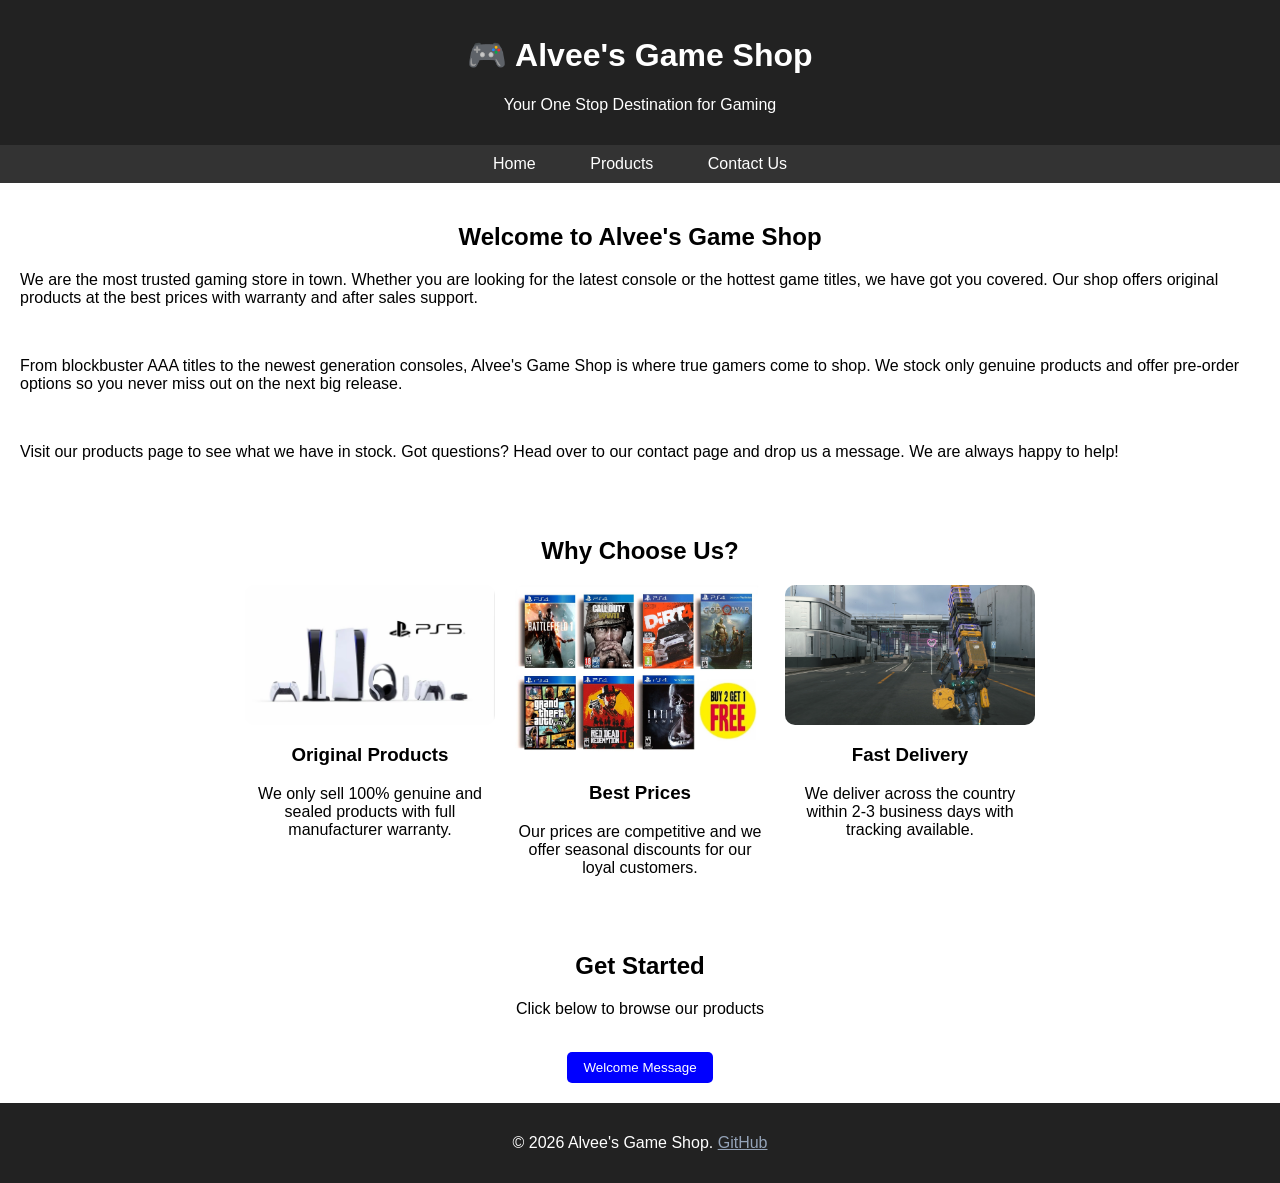
<file: index.html>
<html lang="en">

<head>
    <meta charset="UTF-8">
    <meta name="viewport" content="width=device-width, initial-scale=1.0">
    <title>Alvee's Game Shop - Home</title>
    <link rel="stylesheet" href="style.css">
</head>

<body>
    <!-- Name: Faruque Azam Alvee | ID: 2331106 -->

    <header>
        <h1>🎮 Alvee's Game Shop</h1>
        <p>Your One Stop Destination for Gaming</p>
    </header>

    <nav>
        <a href="index.html">Home</a>
        <a href="products.html">Products</a>
        <a href="contact.html">Contact Us</a>
    </nav>

    <section>
        <h2>Welcome to Alvee's Game Shop</h2>
        <p>
            We are the most trusted gaming store in town. Whether you are looking for
            the latest console or the hottest game titles, we have got you covered.
            Our shop offers original products at the best prices with warranty and
            after sales support.
        </p>
        <br>
        <p>
            From blockbuster AAA titles to the newest generation consoles, Alvee's Game Shop
            is where true gamers come to shop. We stock only genuine products and offer
            pre-order options so you never miss out on the next big release.
        </p>
        <br>
        <p>
            Visit our products page to see what we have in stock. Got questions? Head over
            to our contact page and drop us a message. We are always happy to help!
        </p>
    </section>

    <section>
        <h2>Why Choose Us?</h2>

        <div class="flex-container">

            <div class="flex-item">
                <img src="IMAGES/PS5 with.webp" alt="ps5">
                <h3>Original Products</h3>
                <p>We only sell 100% genuine and sealed products with full manufacturer warranty.</p>
            </div>

            <div class="flex-item">
                <img src="IMAGES/Best price.webp" alt="Best Prices">
                <h3>Best Prices</h3>
                <p>Our prices are competitive and we offer seasonal discounts for our loyal customers.</p>
            </div>

            <div class="flex-item">
                <img src="IMAGES/Death-Stranding-Delivers.webp" alt="Fast Delivery">
                <h3>Fast Delivery</h3>
                <p>We deliver across the country within 2-3 business days with tracking available.</p>
            </div>

        </div>
    </section>

    <section style="text-align: center;">
        <h2>Get Started</h2>
        <p>Click below to browse our products</p>
        <br>
        <button class="btn" onclick="showWelcome()">Welcome Message</button>
    </section>

    <footer>
        <p>&copy; 2026 Alvee's Game Shop. <a href="https://github.com/Alvee011" style="color: #94a3b8;">GitHub</a></p>
    </footer>

    <script src="script.js"></script>
</body>

</html>
</file>
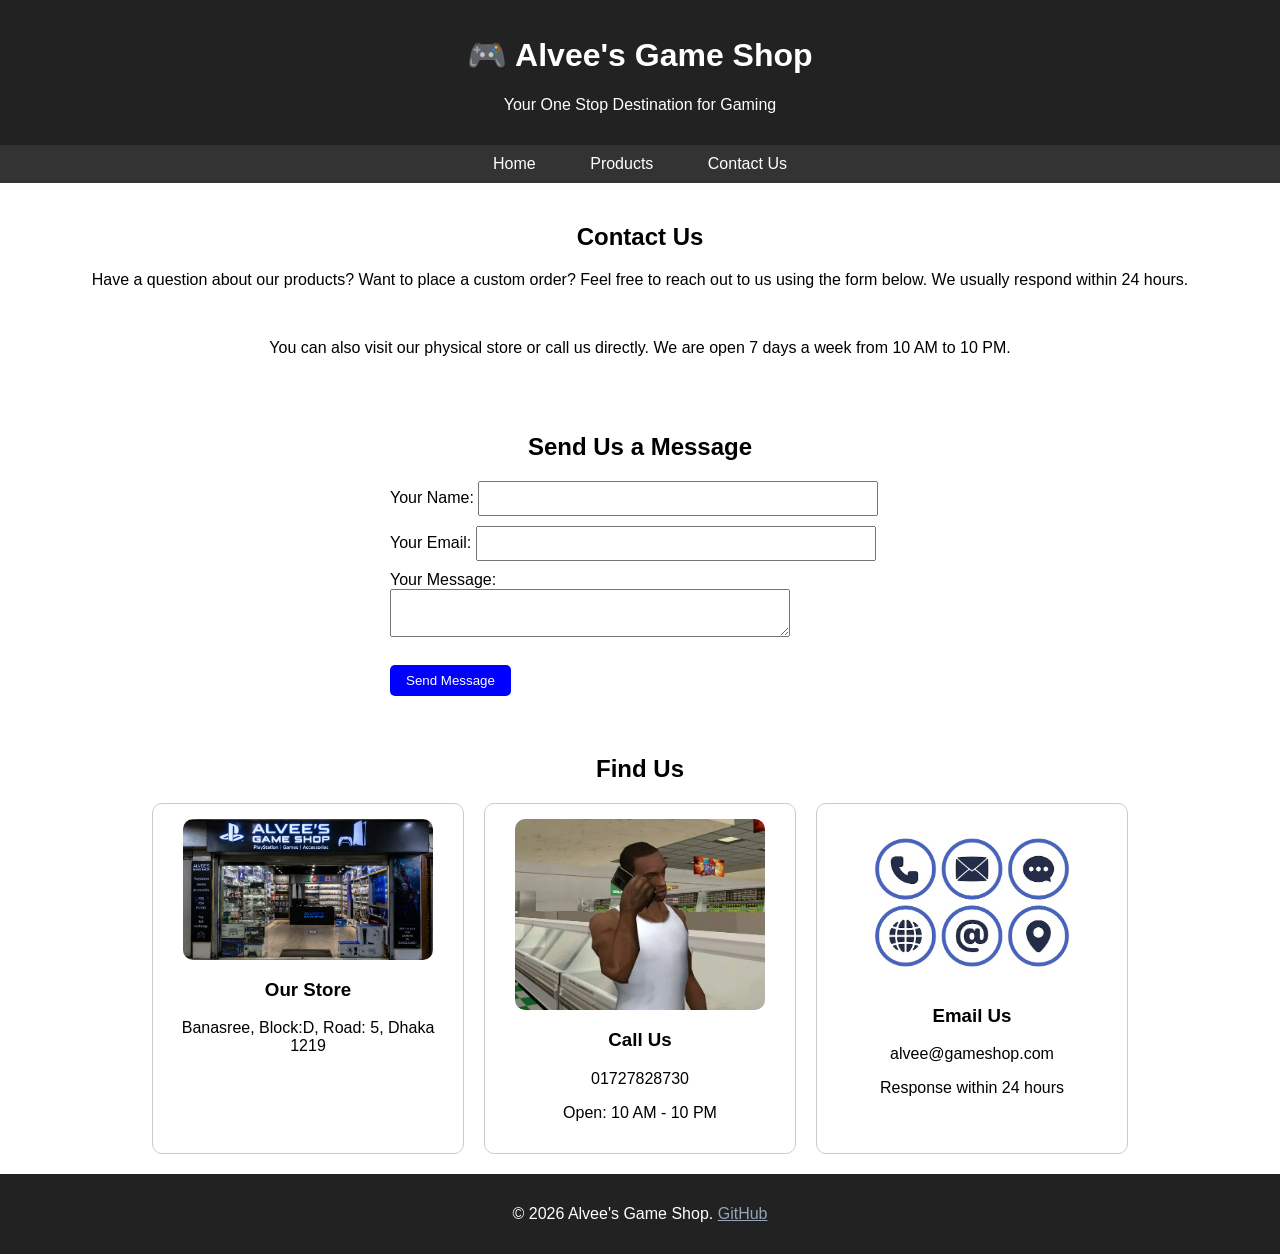
<file: contact.html>
<html lang="en">

<head>
    <meta charset="UTF-8">
    <meta name="viewport" content="width=device-width, initial-scale=1.0">
    <title>Alvee's Game Shop - Contact Us</title>
    <link rel="stylesheet" href="style.css">
</head>

<body>
    <!-- Name: Faruque Azam Alvee | ID: 2331106 -->

    <header>
        <h1>🎮 Alvee's Game Shop</h1>
        <p>Your One Stop Destination for Gaming</p>
    </header>

    <nav>
        <a href="index.html">Home</a>
        <a href="products.html">Products</a>
        <a href="contact.html">Contact Us</a>
    </nav>

    <section>
        <h2>Contact Us</h2>
        <p style="text-align: center;">
            Have a question about our products? Want to place a custom order?
            Feel free to reach out to us using the form below. We usually respond
            within 24 hours.
        </p>
        <br>
        <p style="text-align: center;">
            You can also visit our physical store or call us directly. We are open
            7 days a week from 10 AM to 10 PM.
        </p>
    </section>

    <section>
        <h2>Send Us a Message</h2>

        <div style="max-width: 500px; margin: auto;">
            <div class="form-group">
                <label>Your Name:</label>
                <input id="nameBox" type="text">
            </div>
            <div class="form-group">
                <label>Your Email:</label>
                <input id="emailBox" type="text">
            </div>
            <div class="form-group">
                <label>Your Message:</label>
                <textarea id="msgBox"></textarea>
            </div>
            <br>
            <button class="btn" onclick="sendMessage()">Send Message</button>
        </div>
    </section>

    <section>
        <h2>Find Us</h2>

        <div class="flex-container">

            <div class="card" style="width: 280px; text-align: center;">
                <img src="IMAGES/Alvees game shop.png" alt="Our Store">
                <h3>Our Store</h3>
                <p>Banasree, Block:D, Road: 5, Dhaka 1219</p>
            </div>

            <div class="card" style="width: 280px; text-align: center;">
                <img src="IMAGES/cj with phone.webp" alt="Call Us">
                <h3>Call Us</h3>
                <p>01727828730</p>
                <p>Open: 10 AM - 10 PM</p>
            </div>

            <div class="card" style="width: 280px; text-align: center;">
                <img src="IMAGES/email.jpeg" alt="Email Support">
                <h3>Email Us</h3>
                <p>alvee@gameshop.com</p>
                <p>Response within 24 hours</p>
            </div>

        </div>
    </section>

    <footer>
        <p>&copy; 2026 Alvee's Game Shop. <a href="https://github.com/Alvee011" style="color: #94a3b8;">GitHub</a></p>
    </footer>

    <script src="script.js"></script>
</body>

</html>
</file>
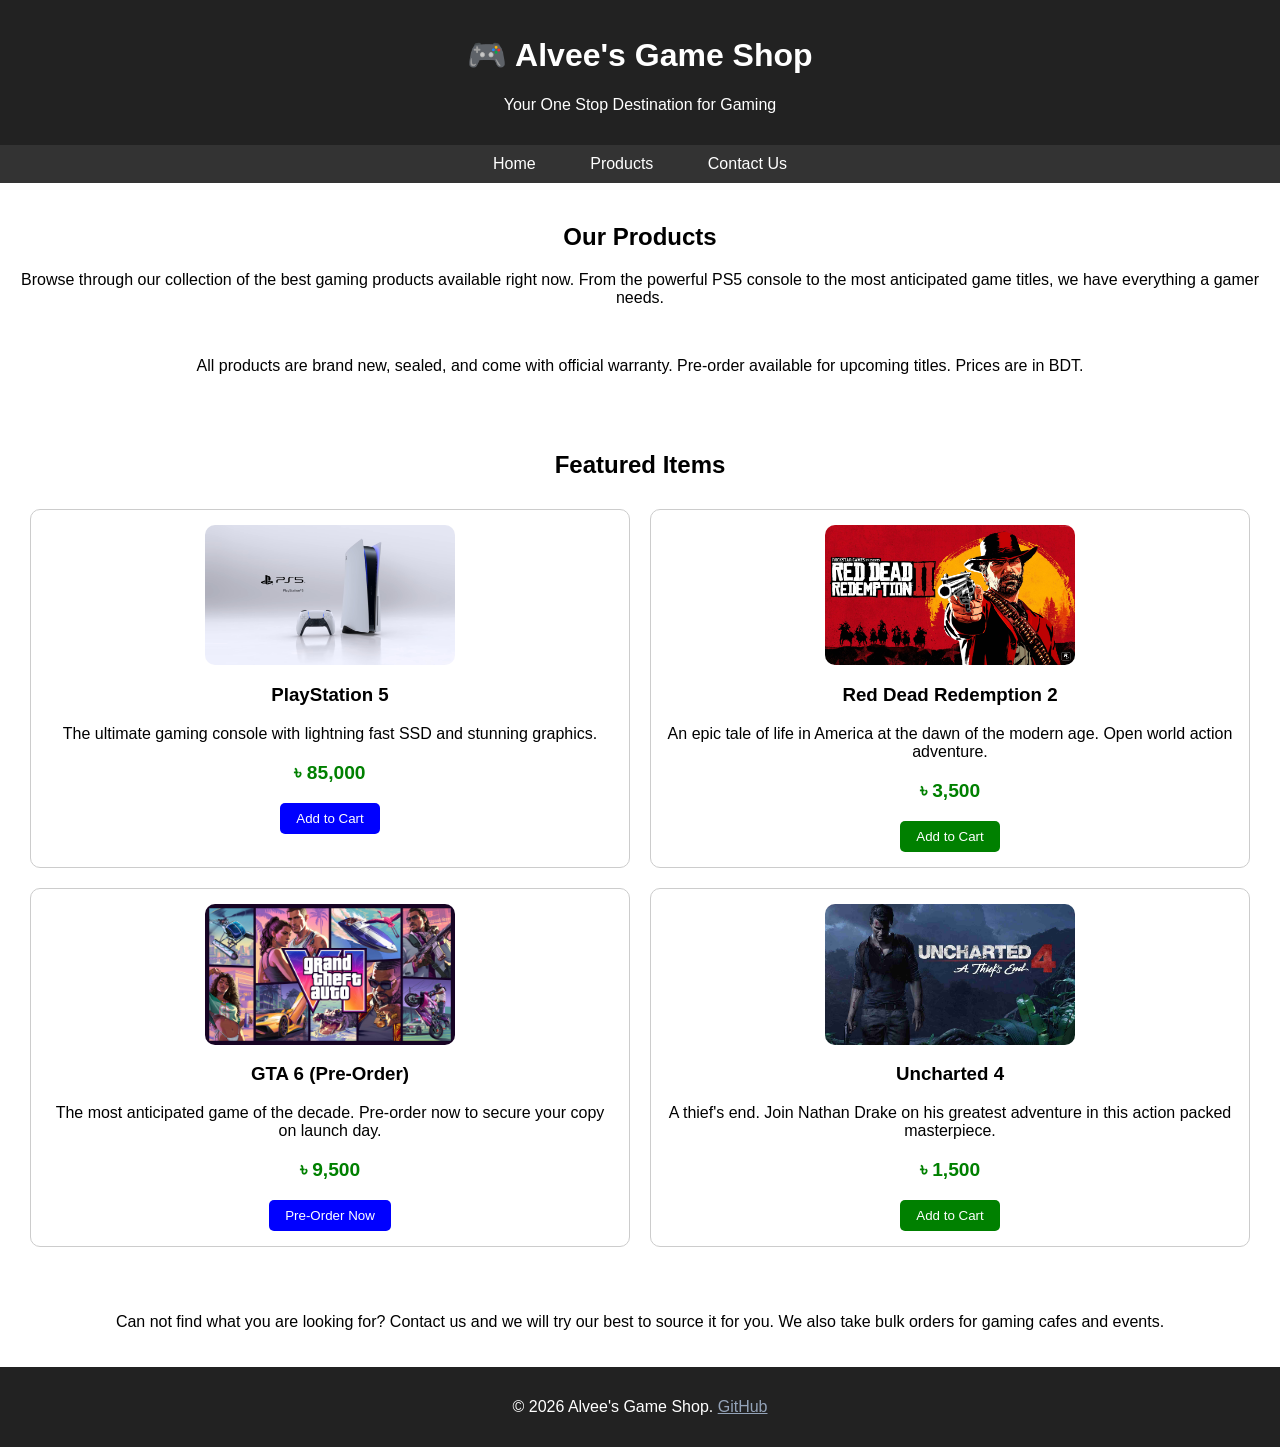
<file: products.html>
<html lang="en">

<head>
    <meta charset="UTF-8">
    <meta name="viewport" content="width=device-width, initial-scale=1.0">
    <title>Alvee's Game Shop - Products</title>
    <link rel="stylesheet" href="style.css">
</head>

<body>
    <!-- Name: Faruque Azam Alvee | ID: 2331106 -->
    <header>
        <h1>🎮 Alvee's Game Shop</h1>
        <p>Your One Stop Destination for Gaming</p>
    </header>
    <nav>
        <a href="index.html">Home</a>
        <a href="products.html">Products</a>
        <a href="contact.html">Contact Us</a>
    </nav>

    <section>
        <h2>Our Products</h2>
        <p style="text-align: center;">
            Browse through our collection of the best gaming products available right now.
            From the powerful PS5 console to the most anticipated game titles, we have
            everything a gamer needs.
        </p>
        <br>
        <p style="text-align: center;">
            All products are brand new, sealed, and come with official warranty. Pre-order
            available for upcoming titles. Prices are in BDT.
        </p>
    </section>

    <section>
        <h2>Featured Items</h2>

        <div class="grid-container">

            <div class="grid-item">
                <img src="IMAGES/PS5.png" alt="PS5 Console">
                <h3>PlayStation 5</h3>
                <p>The ultimate gaming console with lightning fast SSD and stunning graphics.</p>
                <p class="price">৳ 85,000</p>
                <button class="btn" onclick="addToCart('PlayStation 5')">Add to Cart</button>
            </div>

            <div class="grid-item">
                <img src="IMAGES/RDR 2.jpg" alt="RDR2 Game">
                <h3>Red Dead Redemption 2</h3>
                <p>An epic tale of life in America at the dawn of the modern age. Open world action adventure.</p>
                <p class="price">৳ 3,500</p>
                <button class="btn-green" onclick="addToCart('Red Dead Redemption 2')">Add to Cart</button>
            </div>

            <div class="grid-item">
                <img src="IMAGES/grand-theft-auto-vi.jpg" alt="GTA 6">
                <h3>GTA 6 (Pre-Order)</h3>
                <p>The most anticipated game of the decade. Pre-order now to secure your copy on launch day.</p>
                <p class="price">৳ 9,500</p>
                <button class="btn" onclick="addToCart('GTA 6 Pre-Order')">Pre-Order Now</button>
            </div>

            <div class="grid-item">
                <img src="IMAGES/UNCHARTED4.webp" alt="Uncharted 4">
                <h3>Uncharted 4</h3>
                <p>A thief's end. Join Nathan Drake on his greatest adventure in this action packed masterpiece.</p>
                <p class="price">৳ 1,500</p>
                <button class="btn-green" onclick="addToCart('Uncharted 4')">Add to Cart</button>
            </div>

        </div>
    </section>

    <section>
        <p style="text-align: center;">
            Can not find what you are looking for? Contact us and we will try our best
            to source it for you. We also take bulk orders for gaming cafes and events.
        </p>
    </section>

    <footer>
        <p>&copy; 2026 Alvee's Game Shop. <a href="https://github.com/Alvee011" style="color: #94a3b8;">GitHub</a></p>
    </footer>

    <script src="script.js"></script>
</body>

</html>
</file>
<file: style.css>
body {
    font-family: Arial;
    margin: 0;
    padding: 0;
}

header {
    background: #222;
    color: white;
    text-align: center;
    padding: 15px;
}

nav {
    background: #333;
    text-align: center;
    padding: 10px;
}

nav a {
    color: white;
    text-decoration: none;
    margin: 0 15px;
    padding: 5px 10px;
}

nav a:hover {
    background: yellow;
    color: black;
}

section {
    padding: 20px;
}

h2 {
    text-align: center;
}

img {
    width: 250px;
    border-radius: 10px;
}

.flex-container {
    display: flex;
    justify-content: center;
    gap: 20px;
    flex-wrap: wrap;
}

.flex-item {
    text-align: center;
    width: 250px;
}

.grid-container {
    display: grid;
    grid-template-columns: 1fr 1fr;
    gap: 20px;
    padding: 10px;
}

.grid-item {
    border: 1px solid #ccc;
    padding: 15px;
    text-align: center;
    border-radius: 10px;
}

.price {
    color: green;
    font-size: 1.2rem;
    font-weight: bold;
}

.btn {
    background: blue;
    color: white;
    border: none;
    padding: 8px 16px;
    cursor: pointer;
    border-radius: 5px;
}

.btn:hover {
    background: darkblue;
}

.btn-green {
    background: green;
    color: white;
    border: none;
    padding: 8px 16px;
    cursor: pointer;
    border-radius: 5px;
}

.btn-green:hover {
    background: darkgreen;
}

.form-group {
    margin: 10px 0;
}

.form-group input,
.form-group textarea {
    width: 100%;
    max-width: 400px;
    padding: 8px;
}

.card {
    border: 1px solid #ccc;
    padding: 15px;
    border-radius: 10px;
    text-align: center;
    width: 250px;
}

footer {
    background: #222;
    color: white;
    text-align: center;
    padding: 15px;
}
</file>
